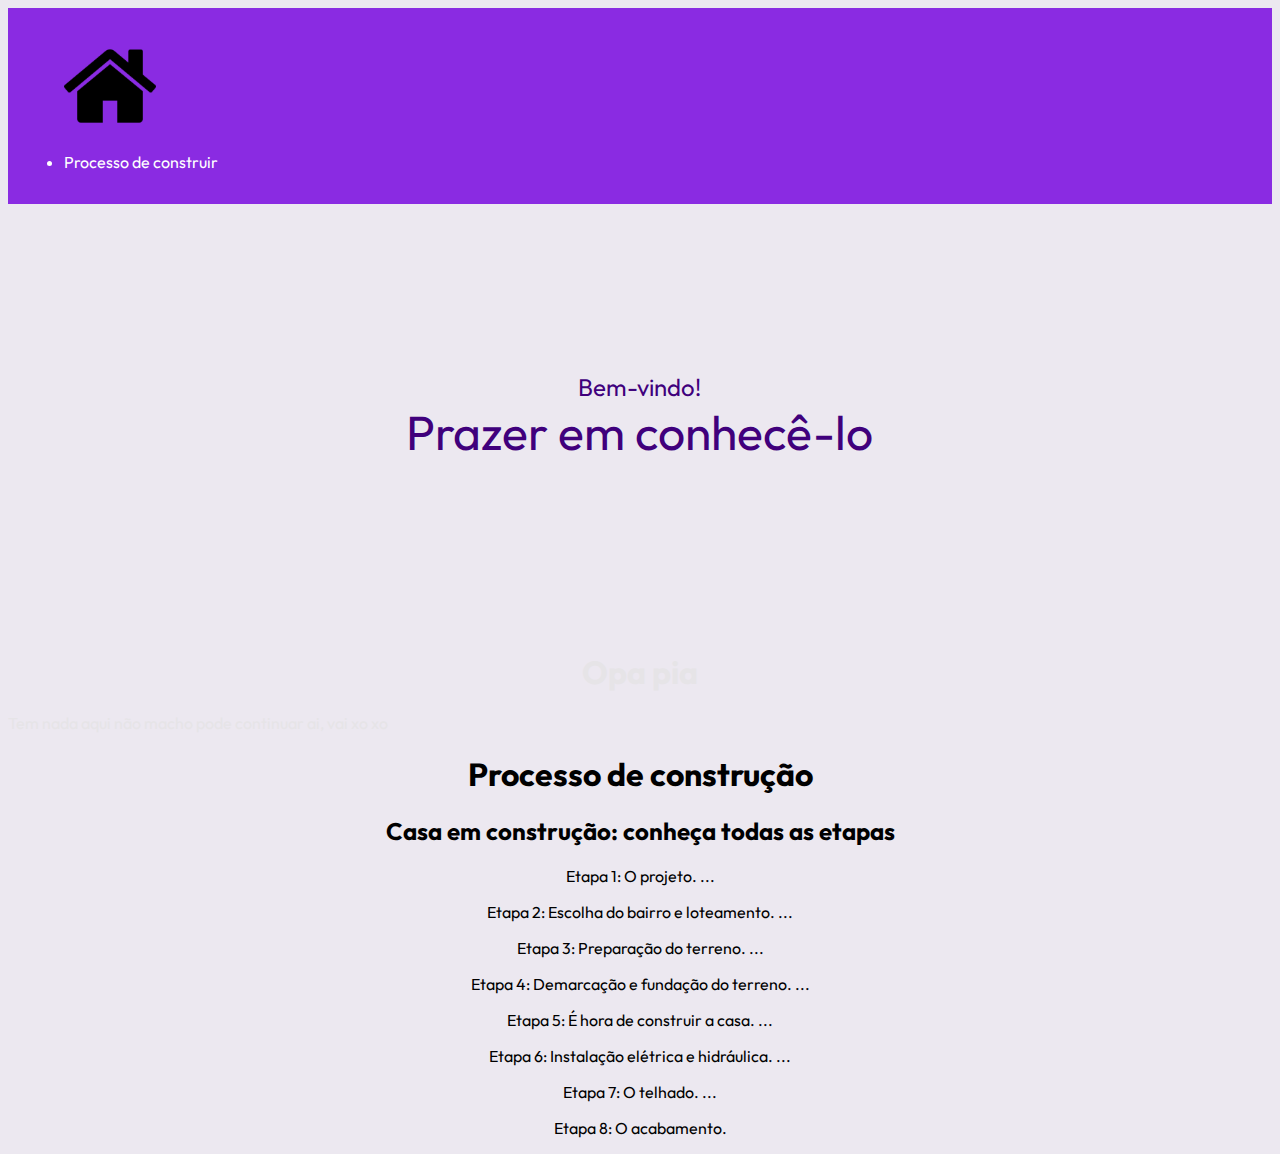
<file: index.html>
<!DOCTYPE html>
<html lang="pt-BR">
<head>
    <meta charset="utf-8">
    <meta name="viewport" content="width=device-width, initial-scale=1.0">
    <meta http-equiv="X-UA-Compatible" content="IE=edge">
    <title>Meu Primeiro Site</title>
    <link rel="stylesheet" href="Css/estilo.css">
</head>
<body>
    
</body>
</html>

    <body>
        <nav class="mainNav">
            <figure>
                <img src="img/asets/casa.png" alt="Casa">
            </figure>
        
            <ul>
                <li><a class="navS" href="#construção">Processo de construir</a></li>
            </ul>
        </nav>

        <header>
            <div class="container">
                <div>Bem-vindo!</div>
                <div class="txthe">Prazer em conhecê-lo</div>
            </div>
        </header>
      <div id="escondido">
        <h1>Opa pia</h1>

        <p>Tem nada aqui <a id="escondidoL" href="real.html">não macho</a>  pode continuar ai, vai xo xo</p>
     </div>
        <div id="construção">
            <div class="container">
                <div class="ajustar">
                        <h1>Processo de construção</h1>

                    <h2>Casa em construção: conheça todas as etapas</h2>
                    <p>Etapa 1: O projeto. ...</p>
                    <p>Etapa 2: Escolha do bairro e loteamento. ...</p>
                    <p>Etapa 3: Preparação do terreno. ...</p>
                    <p>Etapa 4: Demarcação e fundação do terreno. ...</p> 
                    <p>Etapa 5: É hora de construir a casa. ...</p> 
                    <p>Etapa 6: Instalação elétrica e hidráulica. ...</p>
                    <p>Etapa 7: O telhado. ...</p>
                    <p>Etapa 8: O acabamento. </p>
            </div>
            </div>
        </div>
    </body>
</html>
</file>
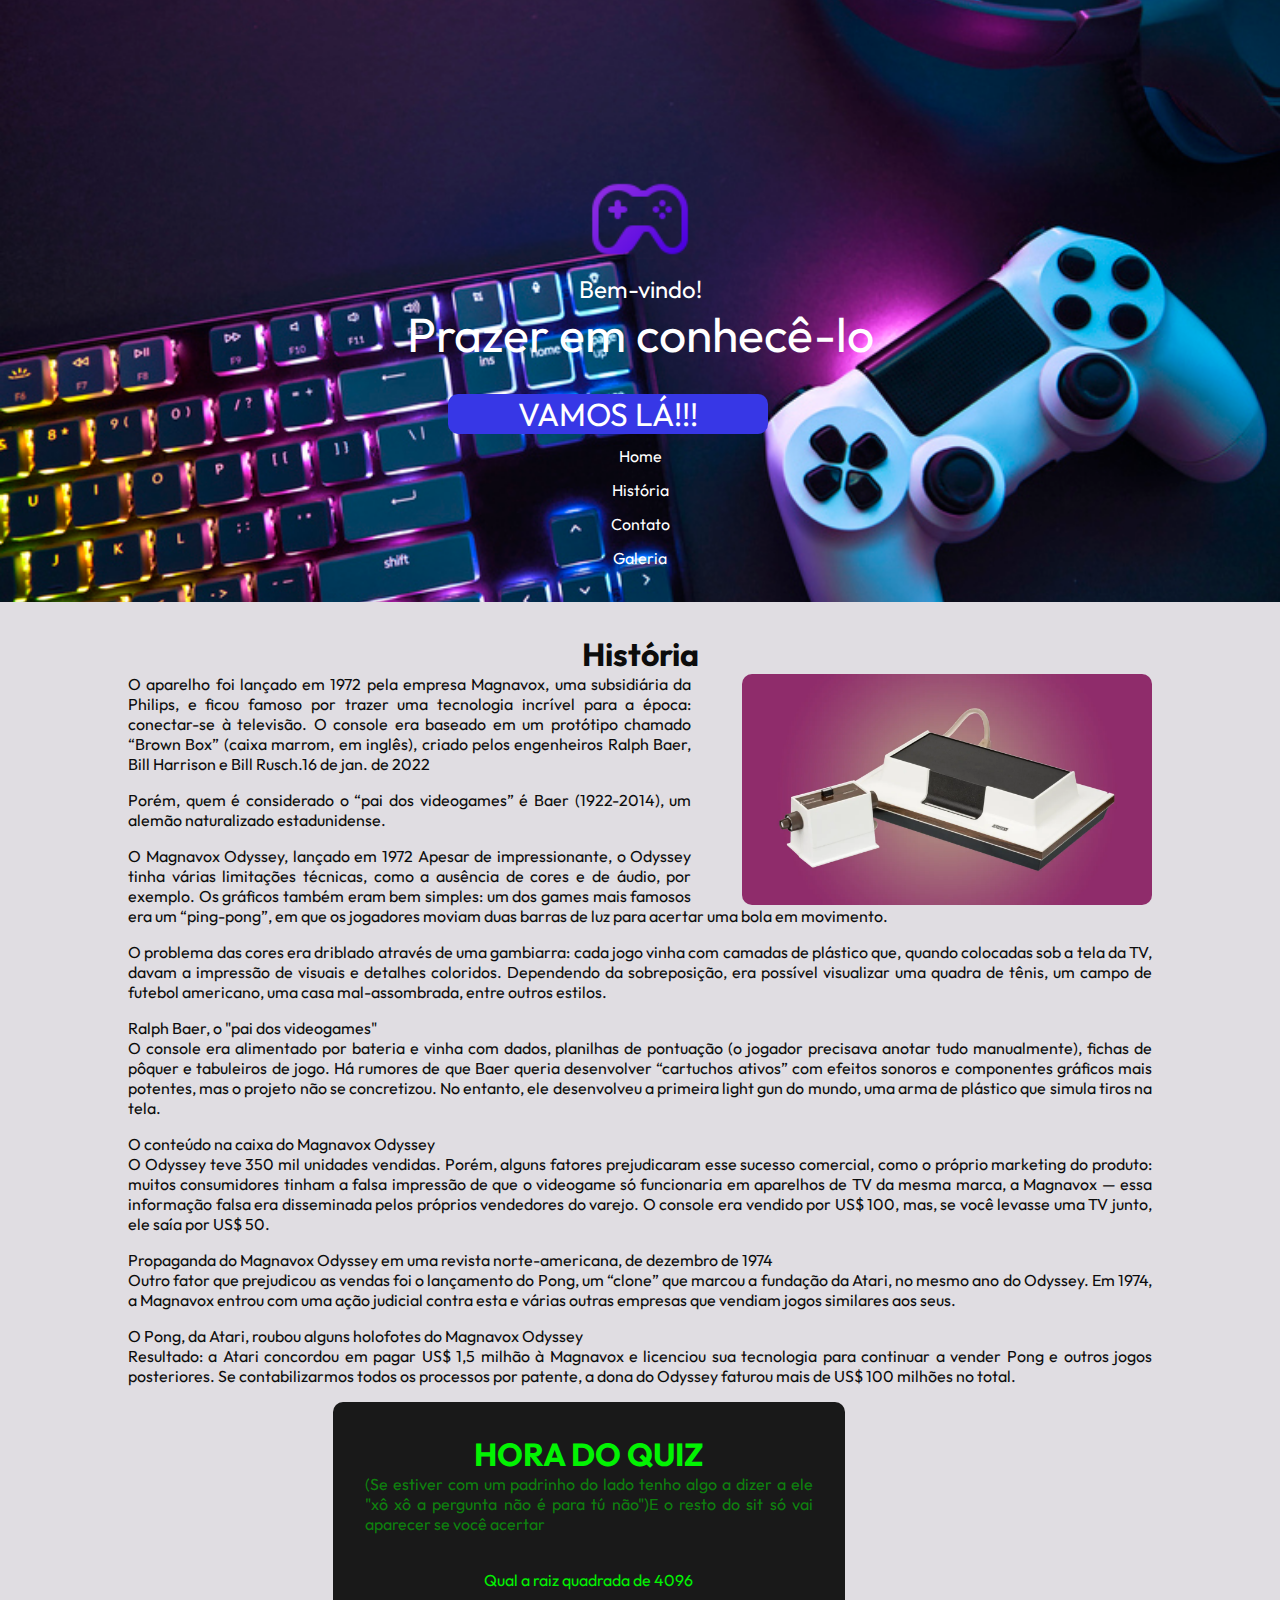
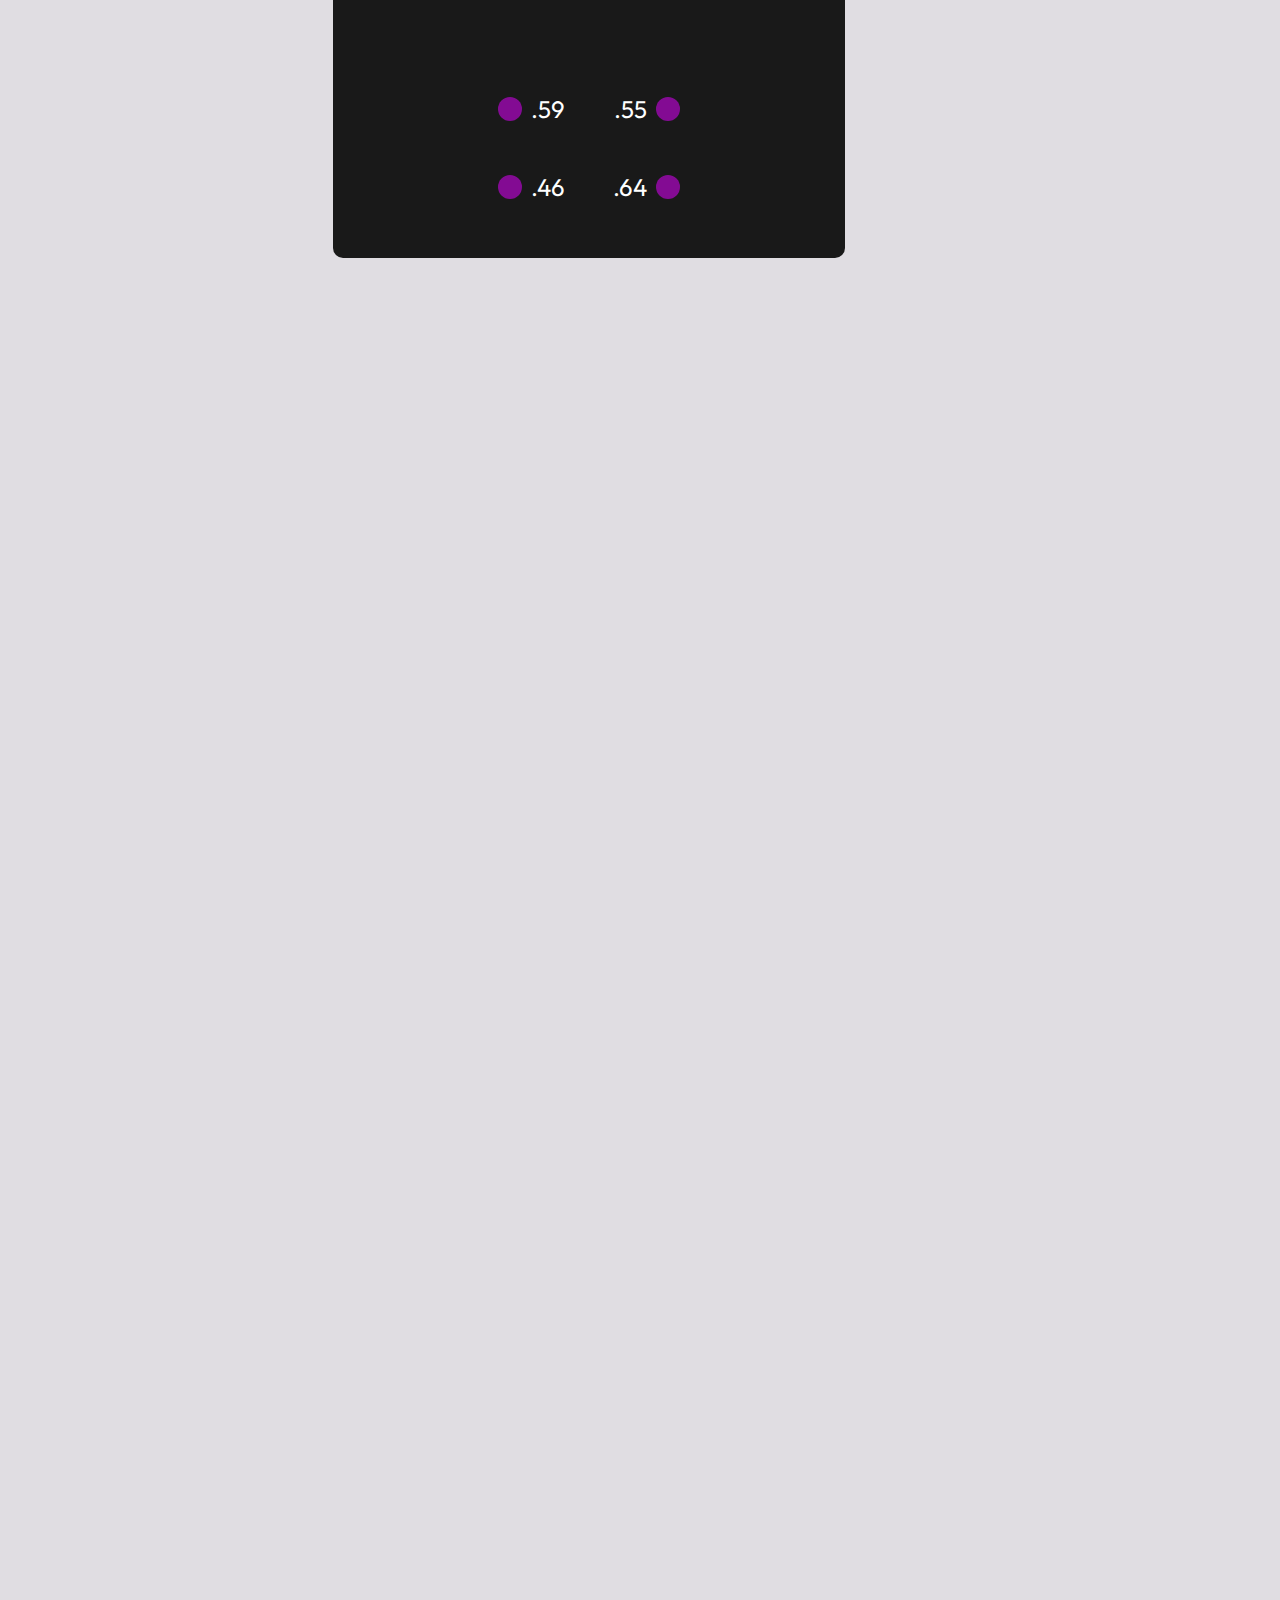
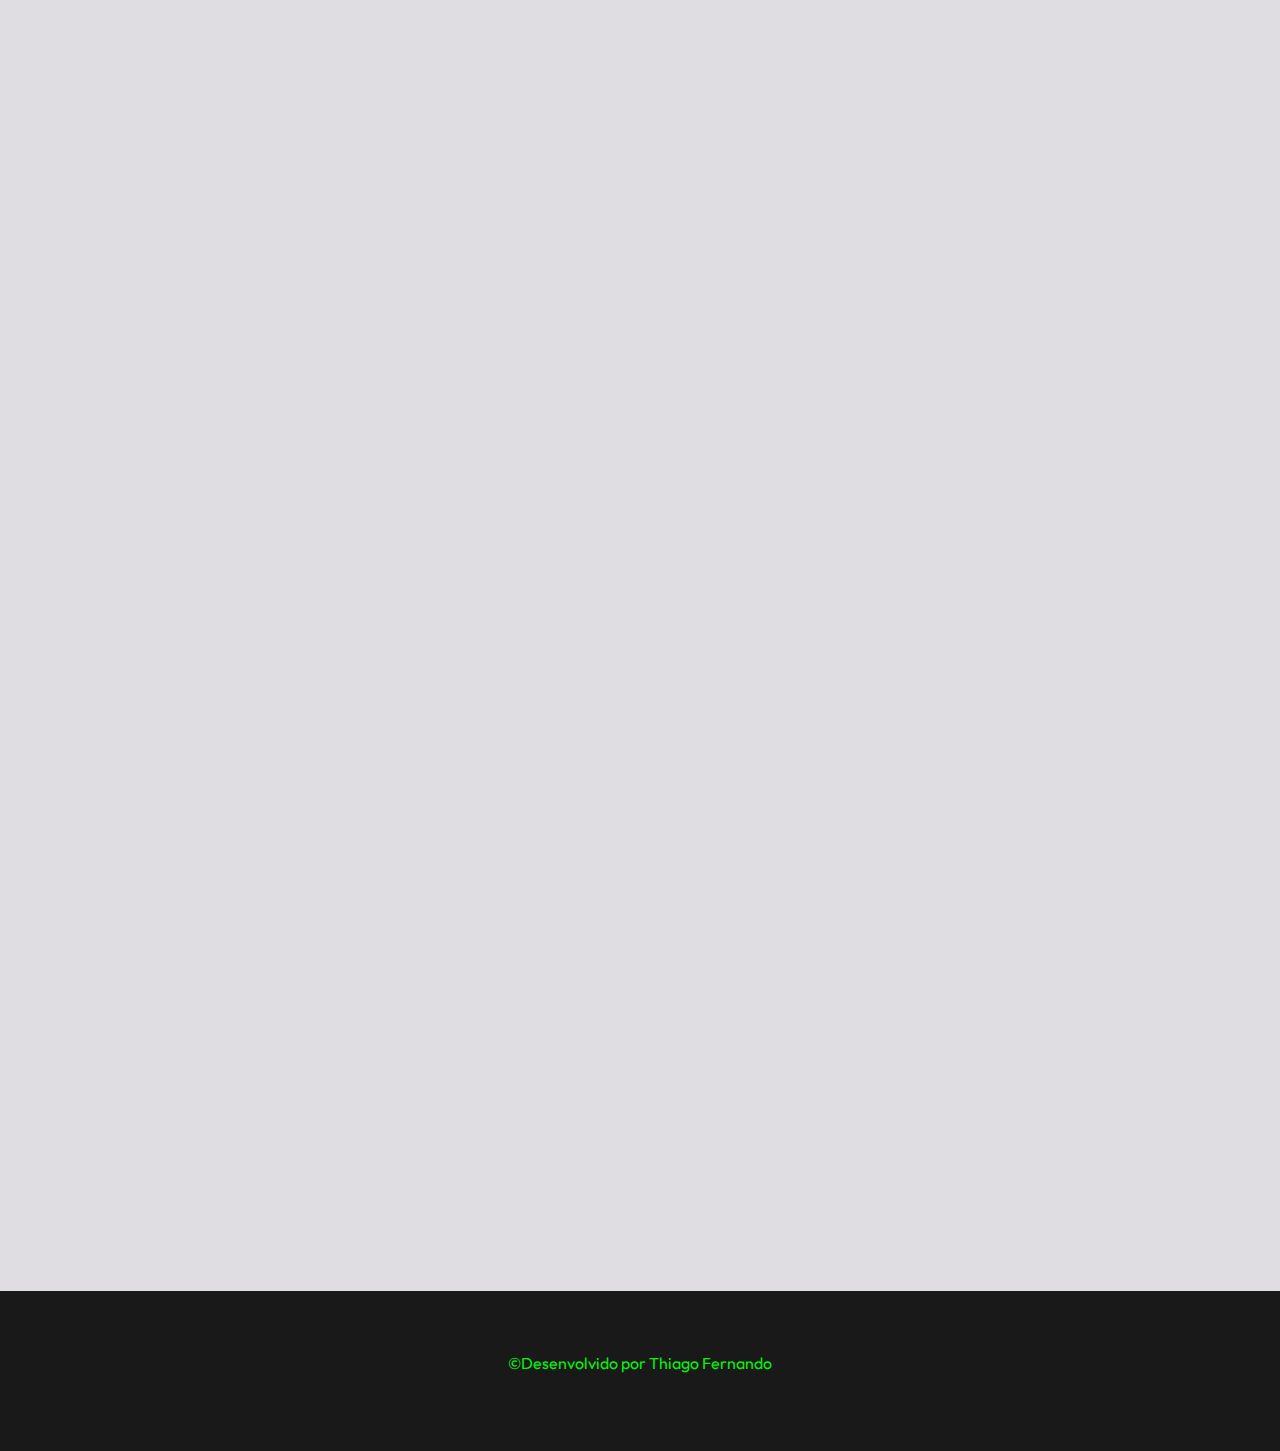
<file: real.html>
<!DOCTYPE html>
<html lang="pt-BR">
<head>
    <meta charset="UTF-8">
    <meta http-equiv="X-UA-Compatible" content="IE=edge">
    <meta name="viewport" content="width=device-width, initial-scale=1.0">
    <title>Games</title>
    <link rel="shortcut icon" href="img/Favicon.png">
    <link rel="stylesheet" href="Css/style.css">
</head>
<body>
    <header>
        <a href="#">
            <img src="img/Favicon.png" alt="controle">
        </a>
      <div class="smoke"></div>
        <div>
            <div id="txthep">Bem-vindo!</div>
            <div class="txthe">Prazer em conhecê-lo</div>
            <div  id="txthev">VAMOS LÁ!!!</div>
        </div>
        <div class="menu">
            <ul>
                <li><a href="#">Home</a></li>
                <li><a href="#historia">História</a></li>
                <li><a href="#">Contato</a></li>
                <li><a href="galeria.html">Galeria</a></li>
            </ul>
        </div>
    </header>

<div class="container">        
<div id="historia">
    <h1 class="center">História</h1>

    <img class="imgFloat" src="img/asets/Real/VideoGame.png">

    <p> O aparelho foi lançado em 1972 pela empresa Magnavox, uma subsidiária da Philips, e ficou famoso por trazer uma tecnologia incrível para a época: conectar-se à televisão. O console era baseado em um protótipo chamado “Brown Box” (caixa marrom, em inglês), criado pelos engenheiros Ralph Baer, Bill Harrison e Bill Rusch.16 de jan. de 2022</p>

<p> Porém, quem é considerado o “pai dos videogames” é Baer (1922-2014), um alemão naturalizado estadunidense.<br></p>


    <p>O Magnavox Odyssey, lançado em 1972
    Apesar de impressionante, o Odyssey tinha várias limitações técnicas, como a ausência de cores e de áudio, por exemplo. Os gráficos também eram bem simples: um dos games mais famosos era um “ping-pong”, em que os jogadores moviam duas barras de luz para acertar uma bola em movimento.</p>

    <p>O problema das cores era driblado através de uma gambiarra: cada jogo vinha com camadas de plástico que, quando colocadas sob a tela da TV, davam a impressão de visuais e detalhes coloridos. Dependendo da sobreposição, era possível visualizar uma quadra de tênis, um campo de futebol americano, uma casa mal-assombrada, entre outros estilos.<br></p>


    <p>Ralph Baer, o "pai dos videogames" <br>
    O console era alimentado por bateria e vinha com dados, planilhas de pontuação (o jogador precisava anotar tudo manualmente), fichas de pôquer e tabuleiros de jogo. Há rumores de que Baer queria desenvolver “cartuchos ativos” com efeitos sonoros e componentes gráficos mais potentes, mas o projeto não se concretizou. No entanto, ele desenvolveu a primeira light gun do mundo, uma arma de plástico que simula tiros na tela.<br></p>


    <p>O conteúdo na caixa do Magnavox Odyssey <br>
    O Odyssey teve 350 mil unidades vendidas. Porém, alguns fatores prejudicaram esse sucesso comercial, como o próprio marketing do produto: muitos consumidores tinham a falsa impressão de que o videogame só funcionaria em aparelhos de TV da mesma marca, a Magnavox — essa informação falsa era disseminada pelos próprios vendedores do varejo. O console era vendido por US$ 100, mas, se você levasse uma TV junto, ele saía por US$ 50.<br></p>


    <p>Propaganda do Magnavox Odyssey em uma revista norte-americana, de dezembro de 1974  <br>
    Outro fator que prejudicou as vendas foi o lançamento do Pong, um “clone” que marcou a fundação da Atari, no mesmo ano do Odyssey. Em 1974, a Magnavox entrou com uma ação judicial contra esta e várias outras empresas que vendiam jogos similares aos seus. <br></p>


    <p>O Pong, da Atari, roubou alguns holofotes do Magnavox Odyssey  <br>
    Resultado: a Atari concordou em pagar US$ 1,5 milhão à Magnavox e licenciou sua tecnologia para continuar a vender Pong e outros jogos posteriores. Se contabilizarmos todos os processos por patente, a dona do Odyssey faturou mais de US$ 100 milhões no total.</p>
</div>

<input type="radio" name="len" id="ma" value="len">
<input type="radio" name="len" id="mai" value="len">
<input type="radio" name="len" id="mate" value="lol">
<input type="radio" name="len" id="matee" value="lol">
<main class="center">
<section>
    <div class="pQuiz">
        <h1>HORA DO QUIZ</h1>
        <p class="transparenciaV">(Se estiver com um padrinho do lado tenho algo a dizer a ele "xô xô a pergunta não é para tú não")E o resto do sit só vai aparecer se você acertar <br> <br></p>
        <p class="center">Qual a raiz quadrada de 4096</p>
    </div>
</section>
<section id="respostas">
    <div id="raiz" class="rai">
        <label for="ma">.59</label>
        <label for="mai">.55</label>
    </div>

    <div id="raiz" class="rai">
        <label for="mate">.46</label>
        <label for="matee">.64</label>
    </div>
</section>
</main>

<div class="center">
    <section class="acertou">
        <h1>PARABENS VOCÊ ACERTOUU!!</h1> 
        <p class="center">Agora pode ver o resto do sit, Aqui é Thiago se despedindo</p>
        <p class="center"><b> POR ENQUANTO HAHAHAHAH!!!</b></p>
    </section>
</div> 


<div class="acertou">
        <h1 class="h1R">Campeonatos</h1>
        <p class="transparencia center">Como funcinam</p>

        <p> A organização de um campeonato de e-Sports é bastante semelhante com a de um esporte tradicional. Existem os jogadores, times, ligas e treinadores. Geralmente, as equipes recebem patrocínios ou são criadas por alguma marca do segmento de tecnologias e games.</p> 

        <p> Os treinadores mais reconhecidos da atualidade costumam ser da América do Norte, Europa ou Ásia. Essas regiões que são percursoras da modalidade. Na Coréia do Sul, que é uma grande referência nos jogos eletrônicos, o esporte já é reconhecido desde o ano 2000.</p>  

        <p> Um torneio de games também conta com narradores, da mesma forma que ocorre com uma partida de futebol. Além da plateia que acompanha pela internet, geralmente composta por milhares de pessoas.</p>  

        <p> Os e-Sports possuem diferentes modalidades. Os jogadores se especializam naquelas que possuem maior habilidade. A categoria mais popular é de Multiplayers On-Line Battle Arena ou MOBA, que contempla jogos multiplayer.</p>  

        <p> Cada competição tem o seu próprio regulamento com regras e particularidades. Isso porque, a lógica de cada jogo é distinta.</p> 

        <p> Em alguns games profissionais, as partidas são disputadas por dois jogadores e as competições contam com fases eliminatórias. Em outros, os confrontos ocorrem entre equipes que são compostas por vários integrantes. O que vai definir isso são as modalidades disputadas. <br> <br></p> 



        <h1  class="h1R"> Quem pode criar uma competição de games?</h1>

        <p>A competição pode ser criada por qualquer pessoa, grupo ou organização. No Brasil, quem estabelece quais são os critérios de campeonatos profissionais ou semiprofissionais é a Confederação Brasileira de e-Sports.</p> 

        <p> Tantos os campeonatos profissionais quanto os semiprofissionais precisam atender os critérios estabelecidos e é claro que, existem diferenças entre os dois, sendo que os profissionais tem maiores exigências. <br> <br></p>

        <input type="radio" name="ji" id="hi" value="hih">
        <input type="radio" name="ji" id="his" value="kik">
        <input type="radio" name="ji" id="hist" value="nik">
        <input type="radio" name="ji" id="histor" value="not">
        <main class="center">
            <section>
                <div class="pQuiz">
                    <h1>HORA DO QUIZ</h1>
                    <p class="transparenciaV">(Se estiver com um padrinho do lado tenho algo a dizer a ele "xô xô a pergunta não é para tú não")E o resto do sit só vai aparecer se você acertar <br> <br></p>
                    <p class="center">Quem descobriu a América?</p>
                </div>
            </section>
            <section id="respostas">
                <div id="raiz" class="rai">
                    <label for="hi">.Waldseemüller</label>
                    <label for="his">.Alexandre Nevski</label>
                </div>

                <div id="raiz" class="rai">
                    <label for="hist">.Cristóvão Colombo </label>
                    <label for="histor">.Fernão Mendes Pinto</label>
                </div>
            </section>
        </main>
        <div class="center">
            <section class="acertouJ">
                <h1>PARABENS VOCÊ ACERTOUU!!</h1> 
                <p class="center">Agora pode ver o resto do sit, Aqui é Thiago se despedindo</p>
                <p class="center"><b>AGORA É SÉRIO TCHAU!</b></p>

                
        <div class="center">
            <div class="acertouJ">
                <h1  class="h1R">Games mais jogados em campeonatos</h1> 

                <li><p>MOBA (Dota e League Of Legends): MOBA é uma modalidade de games onde ocorre o confronto entre equipes e cada uma joga pelo objetivo de destruir a base da rival. Nesta categoria, são famosos os jogos Dota e o League Of Legends;</p></li> 

                <li><p>FIFA: Simula partidas de futebol no videogame. É muito famoso por fazer a simulação de jogadores reais com muitas semelhanças. Conta com campeonato mundial anual em circuito profissional.</li> 

                <li><p>Counter-Strike: jogo estilo first-person shooter ou tiro em primeira pessoa. É jogado por duas equipes, uma de terroristas e outra de anti-terroristas;</p> </li>

                <li><p>Starcraft: é um game de estratégia em tempo real que tem inspiração em um clássico, o Warcraft. É jogado individualmente ou por equipes que tem exércitos que precisam impedir o progresso um do outro.</p>  <br> <br></li> 


            <h1  class="h1R">Como se tornar um jogador de e-Sports?</h1>

            <p>O sucesso dos campeonatos de games atraem muitos jogadores que desejam se tornar profissionais e disputar esses torneios. Além da paixão pelos games, é uma modalidade esportiva que tem se tornado cada vez mais lucrativa.</p> 

            <p> Para se tornar um jogador de e-Sports é fundamental selecionar um jogo e se especializar nele. Disputar o máximo de jogos possíveis com outros jogadores ou equipes pode ajudar a descobrir em qual deles você tem maior habilidade.</p> 

            <p> Após isso, é necessário muito dedicação e treinamento para chegar no nível profissional.</p> 

            <p>Acompanhar os torneios é indispensável para conhecer as técnicas e estratégias dos jogadores e ampliar o seu conhecimento. Nem precisamos falar o quanto é importante ter disciplina, não é mesmo?</p>

                <p>Para ingressar em uma equipe é necessário ficar de olho nas publicações dos canais oficiais, já que sempre que são abertas inscrições para processos seletivos visando algum campeonato, elas são divulgadas nesses canais individuais de cada equipe. Pesquise por elas e fique de olho.</p> 

                <p>Para ingressar em uma equipe é necessário ficar de olho nas publicações dos canais oficiais, já que sempre que são abertas inscrições para processos seletivos visando algum campeonato, elas são divulgadas nesses canais individuais de cada equipe. Pesquise por elas e fique de olho.</p>

            <p> Para começar a viajar nesse universo, que tal conhecer os Games Mais importantes do Mundo? É só clicar e conferir o conteúdo.</p> 

                <p> E não deixe de dar uma passadinha no Site da Jandaia para conferir os nossos produtos. Temos linhas especiais para os gamers de plantão. Com certeza, você vai adorar!</p>
        </div>
</div>
<div class="video">
<iframe width="90%" height="300" src="https://www.youtube.com/embed/2rye4u-cCNk" title="Pink Panther Fights Off Pests | 54 Minute Compilation | The Pink Panther Show" frameborder="0" allow="accelerometer; autoplay; clipboard-write; encrypted-media; gyroscope; picture-in-picture" allowfullscreen></iframe>
</div>  

<div class="video">
<iframe width="90%" height="300" src="https://www.youtube.com/embed/BFO3GA4QHSc" title="Pica Pau em Português | Ganhe um Prêmio | Desenhos Animados | WildBrain em Português" frameborder="0" allow="accelerometer; autoplay; clipboard-write; encrypted-media; gyroscope; picture-in-picture" allowfullscreen></iframe>
</div>  
</section>


</div>
</div>
</div> 
         
    
    <footer>
    <P class="pQuiz center">&COPY;Desenvolvido por Thiago Fernando</P>
    </footer>
</body>
</html>
</file>
<file: Css/estilo.css>
@import url('https://fonts.googleapis.com/css2?family=Outfit:wght@300&display=swap');
  
  .container{
        width: 80%;
        margin: auto;
    }

    h1,h2{
        text-align: center;
    }

    .mainNav{
        padding: 1rem;
        background-color: blueviolet;
    }

    .navS{
        display: block;
        text-decoration: none;
        color: #fff;
    }
    .mainNav :hover{
       color: rgb(145, 107, 214);
    }

    a{
        text-decoration: none;
    }

    img{
        width: 8%;
    }

    body{
        background-color: rgb(236, 232, 240);
        color: #fff;
        font-family: 'Outfit', sans-serif;
    }

    #construção{
        color: black;
        text-align: center;
    }

    header{
        padding: 10.5rem;
        background-repeat: no-repeat;
        background-attachment: scroll;
        background-position: center center;
        background-size: cover;
        color: rgb(64, 0, 124);
        font-size: 1.5rem;
        background-repeat: no-repeat;
        text-decoration: none;
        text-align: center;
    }

    #escondido{
        color: rgb(230, 228, 231);
    }

    #escondidoL{
        color: rgb(230, 228, 231);
    }

    .txthe{
        font-size: 2em;
    }
</file>
<file: Css/style.css>
@import url('https://fonts.googleapis.com/css2?family=Outfit:wght@300&display=swap');

*{
    margin: 0;
    padding: 0;
}


.somek{
    width: 100%;
    height: 100%;
}
ol, ul{
    list-style: none;
} 

.container{
    width: 80%;
    margin: auto;
}

.mainNav{
    padding: 1rem;
    background-color: blueviolet;
}

.navS{
    display: block;
    text-decoration: none;
    color: #fff;
}
.mainNav :hover{
   color: rgb(145, 107, 214);
}

body{
    background-color: rgb(224, 221, 226);
    color: rgb(12, 12, 12);
    text-align: justify;
    font-family: 'Outfit', sans-serif;
}

.h1R{
    color: rgba(207, 8, 207, 0.795);
}

p{
  margin-top: 0;
  margin-bottom: 1rem;
  text-align: justify;
}

.transparencia{
    color: rgba(12, 12, 12, 0.39);
}

.transparenciaV{
    color:  rgba(2, 243, 2, 0.486);
}

.video{
    text-align: center;
    width: 50%;
    float:left;
}

a{
    text-decoration: none;
}

img{
    width: 8%;
}

#construção{
    color: black;
    text-align: justify;
    font-family: Arial, Helvetica, sans-serif;
    text-align: center;
}

header{
    padding-top: 10.5rem;
    padding-bottom: 2rem;
    text-align: center;
    color: #fff;
    background-image: url("../img/asets/Real/Header.jpg");
    background-repeat: no-repeat;
    background-attachment: scroll;
    background-position: center center;
    background-size: cover;
  }

.menu ul li{
    line-height: 1.5;
    margin-top: 10px;
    text-align: center;
}
a{
    color: #fff;
    padding: 6px 12px;
}
a:link {
   
    text-decoration: none;
    font-family: 'Outfit', sans-serif;
  }
  
  /* visited link */
  a:visited {
    color: rgb(247, 247, 247);
    text-decoration: none;
  }
  
  /* mouse over link */
  header ul li a:hover {
   
    background-color: rgb(101, 11, 185);
    padding: 0.9;
    border-radius: 10px;
  }
  
.txthe{
    font-size: 3em;
}

#txthep{
    font-size: 1.5em;
}

#txthev{
    margin-top: 30px;
    margin-left: 35%;
    align-items: center;
    background-color: rgb(55, 55, 230);
    font-size: 2em;
    width: 25%;
    right: 25%;
    border-radius: 10px;
}

.center{
    text-align: center;
    align-items: center;
}

#historia{
    margin-top: 2em;
    border-radius: 10px;
}

.imgFloat{
    margin-left: 5%;
    border-radius: 10px;
    float: right;
    width: 40%;
    height:40%;
}

.pFloat{
    margin-right: 25%;
}

footer {
    margin-top: 30%;
    align-items: center;
    background-color: #191919;
    flex-direction: column;
    padding: 30px;
}

main{
    margin-left: 20%;
    background-color: #191919;
    color: #fff;
    display: flex;
    flex-direction: column;
    align-items: center;
    border-radius: 10px;
    width: 50%;
}

input[type="radio"]{
    opacity: 0;
    width: 0;
    height: 0;
    overflow: hidden;
    position: absolute;
}

.pQuiz{
    color: rgb(2, 243, 2);
    padding: 2em 2em;
}

#respostas{
    background-color: #191919;
    color: #fff;
    display: flex;
    flex-direction: column;
    padding: 2em;
   
}

.rai{
    display: flex;
    justify-content: center;
    align-items: center;
}

.acertou{
    margin-top: 10%;
    opacity: 0;
}

label{
    position: relative;
    font-size: 1.5em;
    flex-grow: 1;
    margin: 1em 0;
}

label:first-child:after, label:last-child:after{
    content:"";
    display: block;
    position: absolute;
    border-radius: 50%;
    top: calc(50% - .5em);
    width: 1em;
    height: 1em;
    background-color: rgba(225, 0, 255, 0.534);
}
label:first-child{
    padding-left: 1em;
    margin-right: 1em;
}

label:last-child{
    padding-right: 1em;
    margin-left: 1em;
}

label:first-child:after{
    left: -9px;
}

label:last-child:after{
    right: -9px;
}

#ma:checked ~ main [for="ma"]:first-child:after,
#mai:checked ~ main [for="mai"]:last-child:after,
#mate:checked ~ main [for="mate"]:first-child:after,
#matee:checked ~ main [for="matee"]:last-child:after{
    background-color: rgb(225, 0, 255) ;
    box-shadow: 0 0 0 2px rgb(44, 2, 49), 0 0 0 5px rgb(225, 0, 255)  ;
}

#matee:checked ~ div .acertou{
    opacity: 1;
    transition: .5s opacity;
    color: black;
} 

.acertouJ{
    opacity: 0;
}

#hi:checked ~ main [for="hi"]:first-child:after,
#his:checked ~ main [for="his"]:last-child:after,
#hist:checked ~ main [for="hist"]:first-child:after,
#histor:checked ~ main [for="histor"]:last-child:after{
    background-color: rgb(225, 0, 255) ;
    box-shadow: 0 0 0 2px rgb(44, 2, 49), 0 0 0 5px rgb(225, 0, 255)  ;
}

#hist:checked ~ div .acertouJ{
    opacity: 1;
    transition: .5s opacity;
    color: black;
} 

.ani{
    width: 300px;
    height: 800px;
    background-color: blueviolet;
    margin-top: 20px;
    transition: width 2s;
}

.ani:hover{
    width: 800px;
}
</file>
